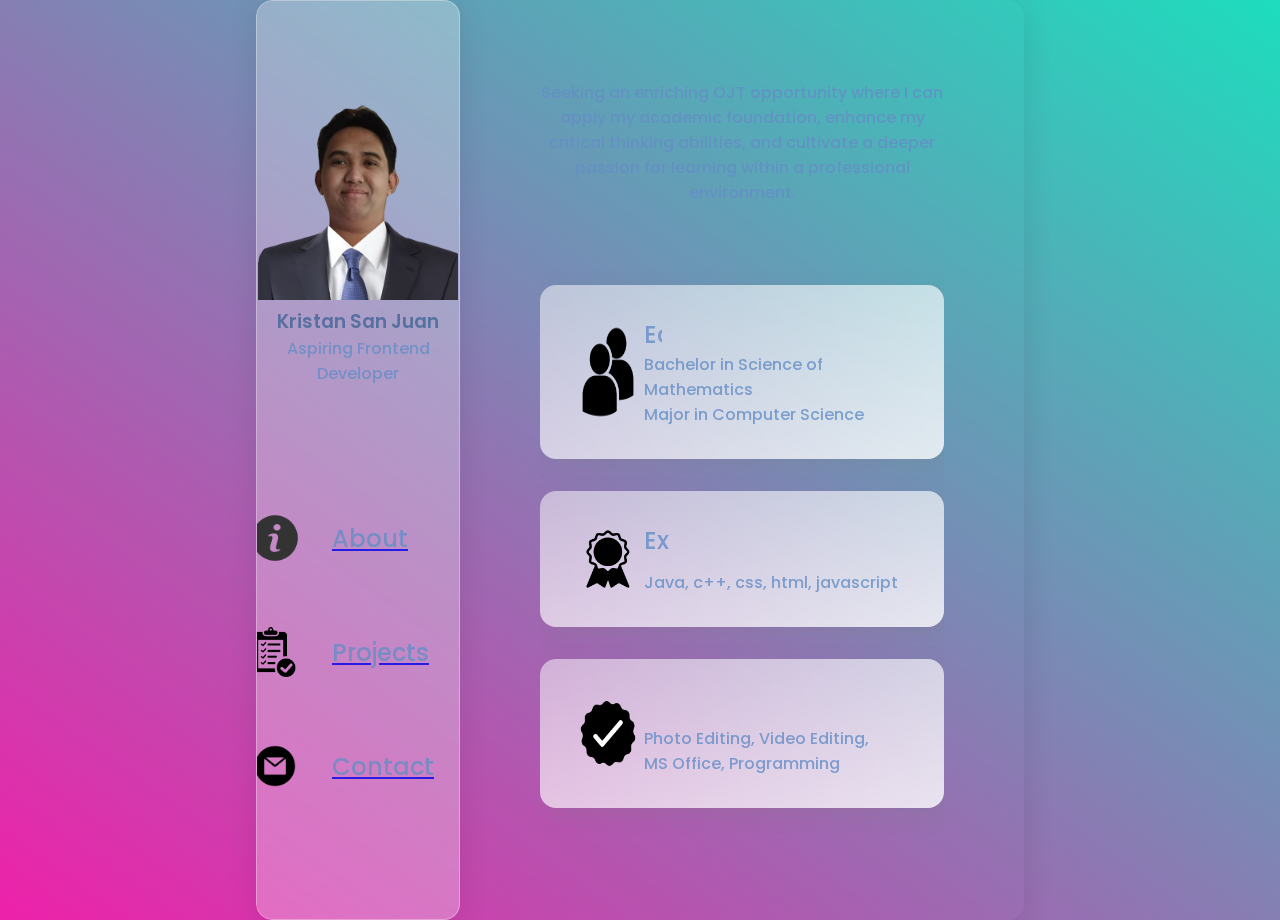
<file: index.html>
<!DOCTYPE html>
<html lang="en">
    <head>
        <meta charset="UTF-8" />
        <meta name="viewport" content="width=device-width, initial-scale=1.0" />
        <title>My Portfolio</title>
        <link rel="preconnect" href="https://fonts.gstatic.com" />
        <link
            href="https://fonts.googleapis.com/css2?family=Poppins:wght@400;500;700&display=swap"
            rel="stylesheet"
        />
        <link rel="stylesheet" href="./styles.css" />
    </head>
<body>
    <main>
        <section class="glass">
        <div class="nav">
            <div class="user">
                <img src="./assets/profile-pic.png" alt="" class="profile-pic"/>
                <h3>Kristan San Juan</h3>
                <p>Aspiring Frontend Developer</p>
            </div>
            <div class="links">
                <div class="link">
                    <img src="./assets/me.png" alt="" class="icons"/>
                    <a href="index.html">
                        <h2>About</h2>
                    </a>
                </div>
                <div class="link">
                    <img src="./assets/projects.png" alt="" class="icons"/>
                    <a href="projects.html">
                        <h2>Projects</h2>
                    </a>
                </div>
                <div class="link">
                    <img src="./assets/email.png" alt="" class="icons"/>
                    <a href="contact.html">
                        <h2>Contact</h2>
                    </a>
                </div>
            </div>
        </div>

        <div class="content">
        <div class="status">
            <p class="parag">Seeking an enriching OJT opportunity where I can apply my academic foundation, enhance my critical thinking abilities, and cultivate a deeper passion for learning within a professional environment.</p>
            </div>

            <div class="cards">
            <div class="card">
                <img src="./assets/education.png" alt="" class="icontent"/>
                <div class="card-info">
                <h2 class="education">Education</h2>
                <p>Bachelor in Science of Mathematics <br> Major in Computer Science</p>
                </div>
            </div>
            <div class="card">
                <img src="./assets/experience.png" alt="" class="icontent"/>
                <div class="card-info">
                <h2 class="experience">Experience</h2>
                <p>Java, c++, css, html, javascript</p>
                </div>
            </div>
            <div class="card">
                <img src="./assets/checkmark.png" alt="" class="icontent"/>
                <div class="card-info">
                <h2 class="skills">Skills</h2>
                <p>Photo Editing, Video Editing, <br> MS Office,  Programming</p>
                </div>
            </div>
            </div>
        </div>
        </section>
    </main>
  </body>
</html>
</file>
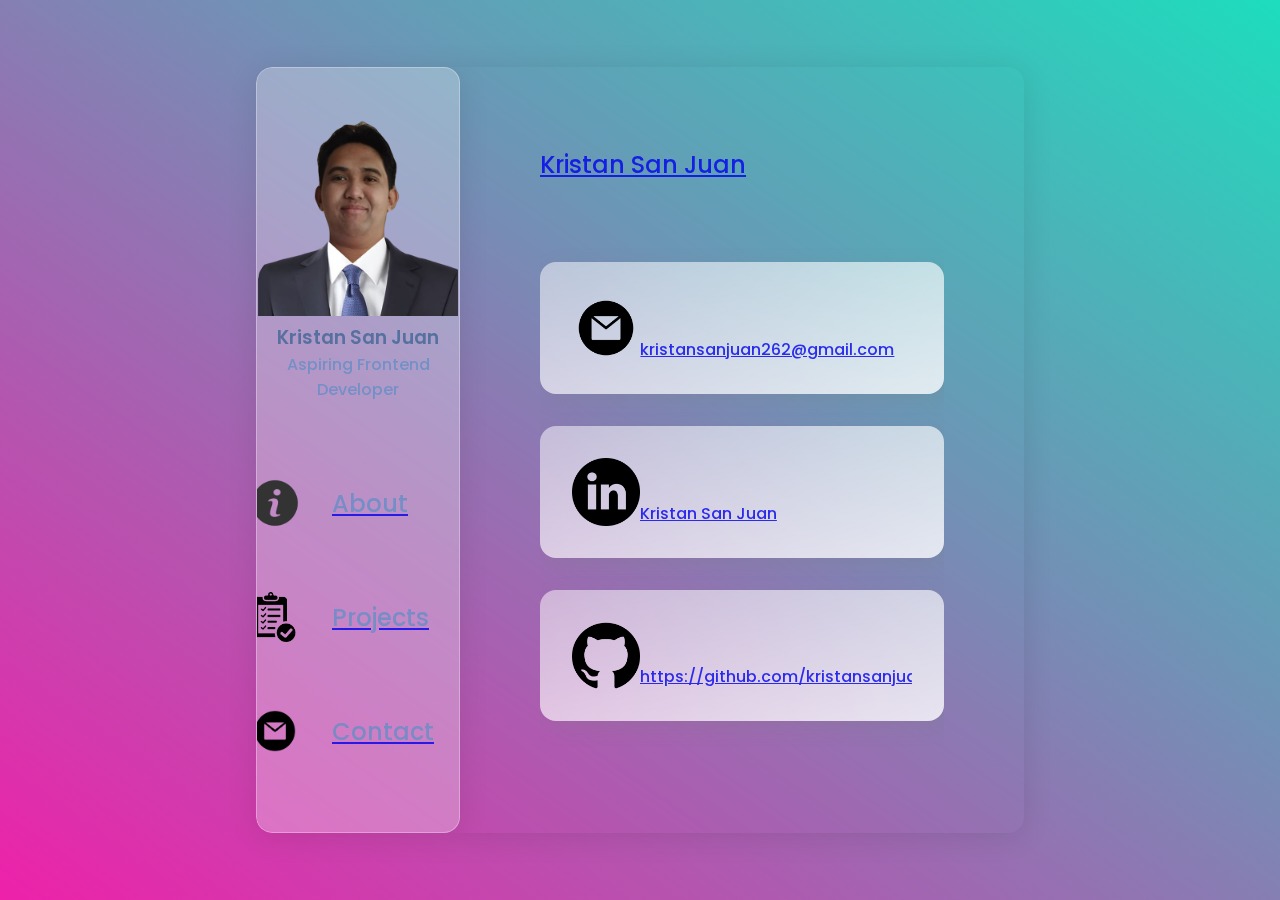
<file: contact.html>
<!DOCTYPE html>
<html lang="en">
    <head>
        <meta charset="UTF-8" />
        <meta name="viewport" content="width=device-width, initial-scale=1.0" />
        <title>My Portfolio</title>
        <link rel="preconnect" href="https://fonts.gstatic.com" />
        <link
            href="https://fonts.googleapis.com/css2?family=Poppins:wght@400;500;700&display=swap"
            rel="stylesheet"
        />
        <link rel="stylesheet" href="./styles.css" />
    </head>
<body>
    <main>
        <section class="glass">
        <div class="nav">
            <div class="user">
                <img src="./assets/profile-pic.png" alt="" class="profile-pic"/>
                <h3>Kristan San Juan</h3>
                <p>Aspiring Frontend Developer</p>
            </div>
            <div class="links">
                <div class="link">
                    <img src="./assets/me.png" alt="" class="icons"/>
                    <a href="index.html">
                        <h2>About</h2>
                    </a>
                </div>
                <div class="link">
                    <img src="./assets/projects.png" alt="" class="icons"/>
                    <a href="projects.html">
                        <h2>Projects</h2>
                    </a>
                </div>
                <div class="link">
                    <img src="./assets/email.png" alt="" class="icons"/>
                    <a href="contact.html">
                        <h2>Contact</h2>
                    </a>
                </div>
            </div>
        </div>

        <div class="content">
        <div class="status"> 
            <h2 style="float: center, left;"><a href="https://www.facebook.com/kristan.sanjuan.549/">Kristan San Juan</a>
            </div>

            <div class="cards">
            <div class="card">
                <img src="./assets/email.png" alt="" class="icontent"/>
                <div class="card-info">
                <h2 class="mail">Email</h2>
                <p><a href="https://mail.google.com/mail/u/1/?view=cm&fs=1&to=kristansanjuan262@gmail.com&tf=1">kristansanjuan262@gmail.com</a></p>
                </div>
            </div>
            <div class="card">
                <img src="./assets/linkedin.png" alt="" class="icontent"/>
                <div class="card-info">
                <h2 class="linked">LinkedIn</h2>
                <p><a href="https://www.linkedin.com/in/kristan-san-juan-54bb42310/">Kristan San Juan</a></p>
                </div>
            </div>
            <div class="card">
                <img src="./assets/github.png" alt="" class="icontent"/>
                <div class="card-info">
                <h2 class="gitlink">Github</h2>
                <p><a href="https://github.com/kristansanjuan">https://github.com/kristansanjuan</a></p>
                </div>
            </div>
            </div>
        </div>
        </section>
    </main>
  </body>
</html>
</file>
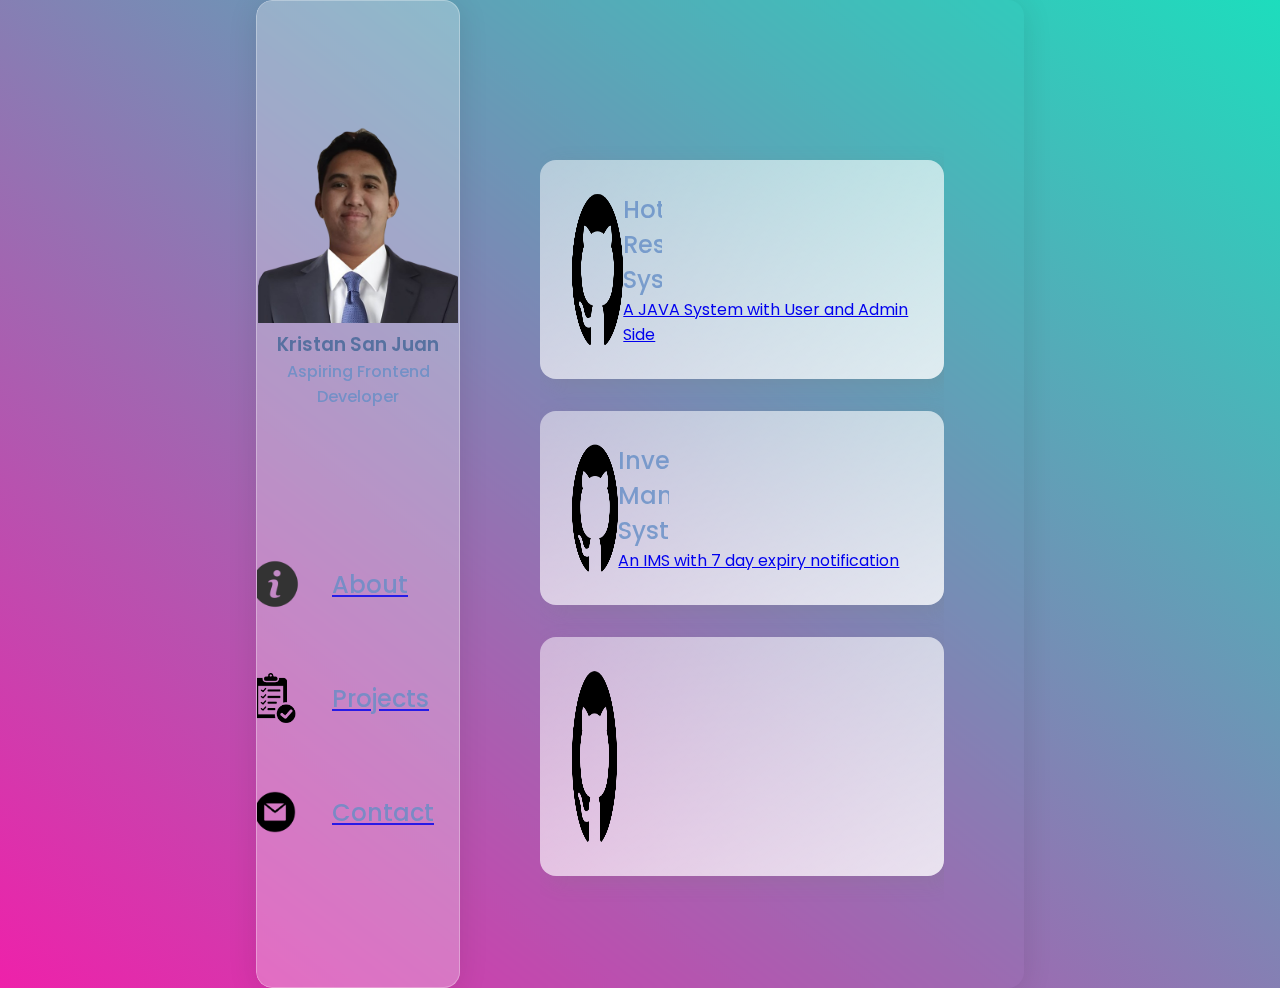
<file: projects.html>
<!DOCTYPE html>
<html lang="en">
    <head>
        <meta charset="UTF-8" />
        <meta name="viewport" content="width=device-width, initial-scale=1.0" />
        <title>My Portfolio</title>
        <link rel="preconnect" href="https://fonts.gstatic.com" />
        <link
            href="https://fonts.googleapis.com/css2?family=Poppins:wght@400;500;700&display=swap"
            rel="stylesheet"
        />
        <link rel="stylesheet" href="./styles.css" />
    </head>
<body>
    <main>
        <section class="glass">
        <div class="nav">
            <div class="user">
                <img src="./assets/profile-pic.png" alt="" class="profile-pic"/>
                <h3>Kristan San Juan</h3>
                <p>Aspiring Frontend Developer</p>
            </div>
            <div class="links">
                <div class="link">
                    <img src="./assets/me.png" alt="" class="icons"/>
                    <a href="index.html">
                        <h2>About</h2>
                    </a>
                </div>
                <div class="link">
                    <img src="./assets/projects.png" alt="" class="icons"/>
                    <a href="projects.html">
                        <h2>Projects</h2>
                    </a>
                </div>
                <div class="link">
                    <img src="./assets/email.png" alt="" class="icons"/>
                    <a href="contact.html">
                        <h2>Contact</h2>
                    </a>
                </div>
            </div>
        </div>

        <div class="content">
        <div class="status">
            </div>

            <div class="cards">
            <div class="card">
                <img src="./assets/github.png" alt="" class="icontent"/>
                <div class="card-info">
                <h2 class="education">Hotel Reservation System</h2>
                <a href="https://github.com/kristansanjuan/Hotel-Reservation">A JAVA System with User and Admin Side</a>
                </div>
            </div>
            <div class="card">
                <img src="./assets/github.png" alt="" class="icontent"/>
                <div class="card-info">
                <h2 class="experience">Inventory Management System</h2>
                <a href="https://github.com/kristansanjuan/IMS">An IMS with 7 day expiry notification</a>
                </div>
            </div>
            <div class="card">
                <img src="./assets/github.png" alt="" class="icontent"/>
                <div class="card-info">
                <h2 class="skills">A Typical About Me Website</h2>
                <a href=""
                </div>
            </div>
            </div>
        </div>
        </section>
    </main>
  </body>
</html>
</file>
<file: styles.css>
* {
    margin: 0;
    padding: 0;
    box-sizing: border-box;
    overflow: hidden;
}

.profile-pic{
    margin-top: 20px;
    width: 200px;
    height: auto;
}

.icons{
    width: 50px;
    height: auto;
}


h1 {
    color: #426696;
    font-weight: 600;
    font-size: 3rem;
    opacity: 0.8;
}
h2,p {
    color: #658ec6;
    font-weight: 500;
    opacity: 0.8;
}

h3 {
    color: #426696;
    font-weight: 600;
    opacity: 0.8;
}

main {
    font-family: "Poppins", sans-serif;
    min-height: 100vh;
    background: linear-gradient(to right top, #ee21aa, #1dddbd);
    display: flex;
    align-items: center;
    justify-content: center;
}

.glass {
    background: white;
    min-height: 80vh;
    width: 60%;
    background: rgba(98, 124, 255, 0);
    border-radius: 16px;
    box-shadow: 0 4px 30px rgba(0, 0, 0, 0.1);
    backdrop-filter: blur(2.6px);
    -webkit-backdrop-filter: blur(2.6px);
    display: flex;
}

.nav {
    flex: 1;
    display: flex;
    flex-direction: column;
    align-items: center;
    justify-content: space-evenly;
    text-align: center;
    background: rgba(255, 255, 255, 0.28);
    border-radius: 16px;
    box-shadow: 0 4px 30px rgba(0, 0, 0, 0.1);
    backdrop-filter: blur(7.3px);
    -webkit-backdrop-filter: blur(7.3px);
    border: 1px solid rgba(255, 255, 255, 0.3);
}
.link {
    display: flex;
    margin: 2rem 0rem;
    padding: 1rem 5rem;
    align-items: center;
}
.link h2 {
    padding: 0rem 2rem;
}

/* CONTENT */
.status {
    margin-bottom: 3rem;
}

.content {
    flex: 2;
    margin: 5rem;
    display: flex;
    flex-direction: column;
    justify-content: space-evenly;
}

.icontent {
    width: 100px;
    height: auto;
}

.card {
    display: flex;
    background: linear-gradient(
    to left top,
    rgba(255, 255, 255, 0.8),
    rgba(255, 255, 255, 0.5)
    );
    border-radius: 1rem;
    margin: 2rem 0rem;
    padding: 2rem;
    box-shadow: 6px 6px 20px rgba(122, 122, 122, 0.212);
    justify-content: space-between;
}

.card-info {
    display: flex;
    flex-direction: column;
    justify-content: space-between;
}

.education {
    margin-right: 250px;
}

.experience {
    margin-right: 243px;
}

.skills {
    margin-right: 312px;
}

.parag {
    text-align: center;
}

.git1 {
    margin-right: 85px;
}

.git2 {
    margin-right: 12px;
}

.git3 {
    margin-right: 60px;
}

.linked {
    margin-right: 300px;
}

.mail {
    margin-right: 330px;
}

.gitlink {
    margin-right: 320px;
}

.icontent1 {
    width: 60px;
    height: auto;
}
</file>
